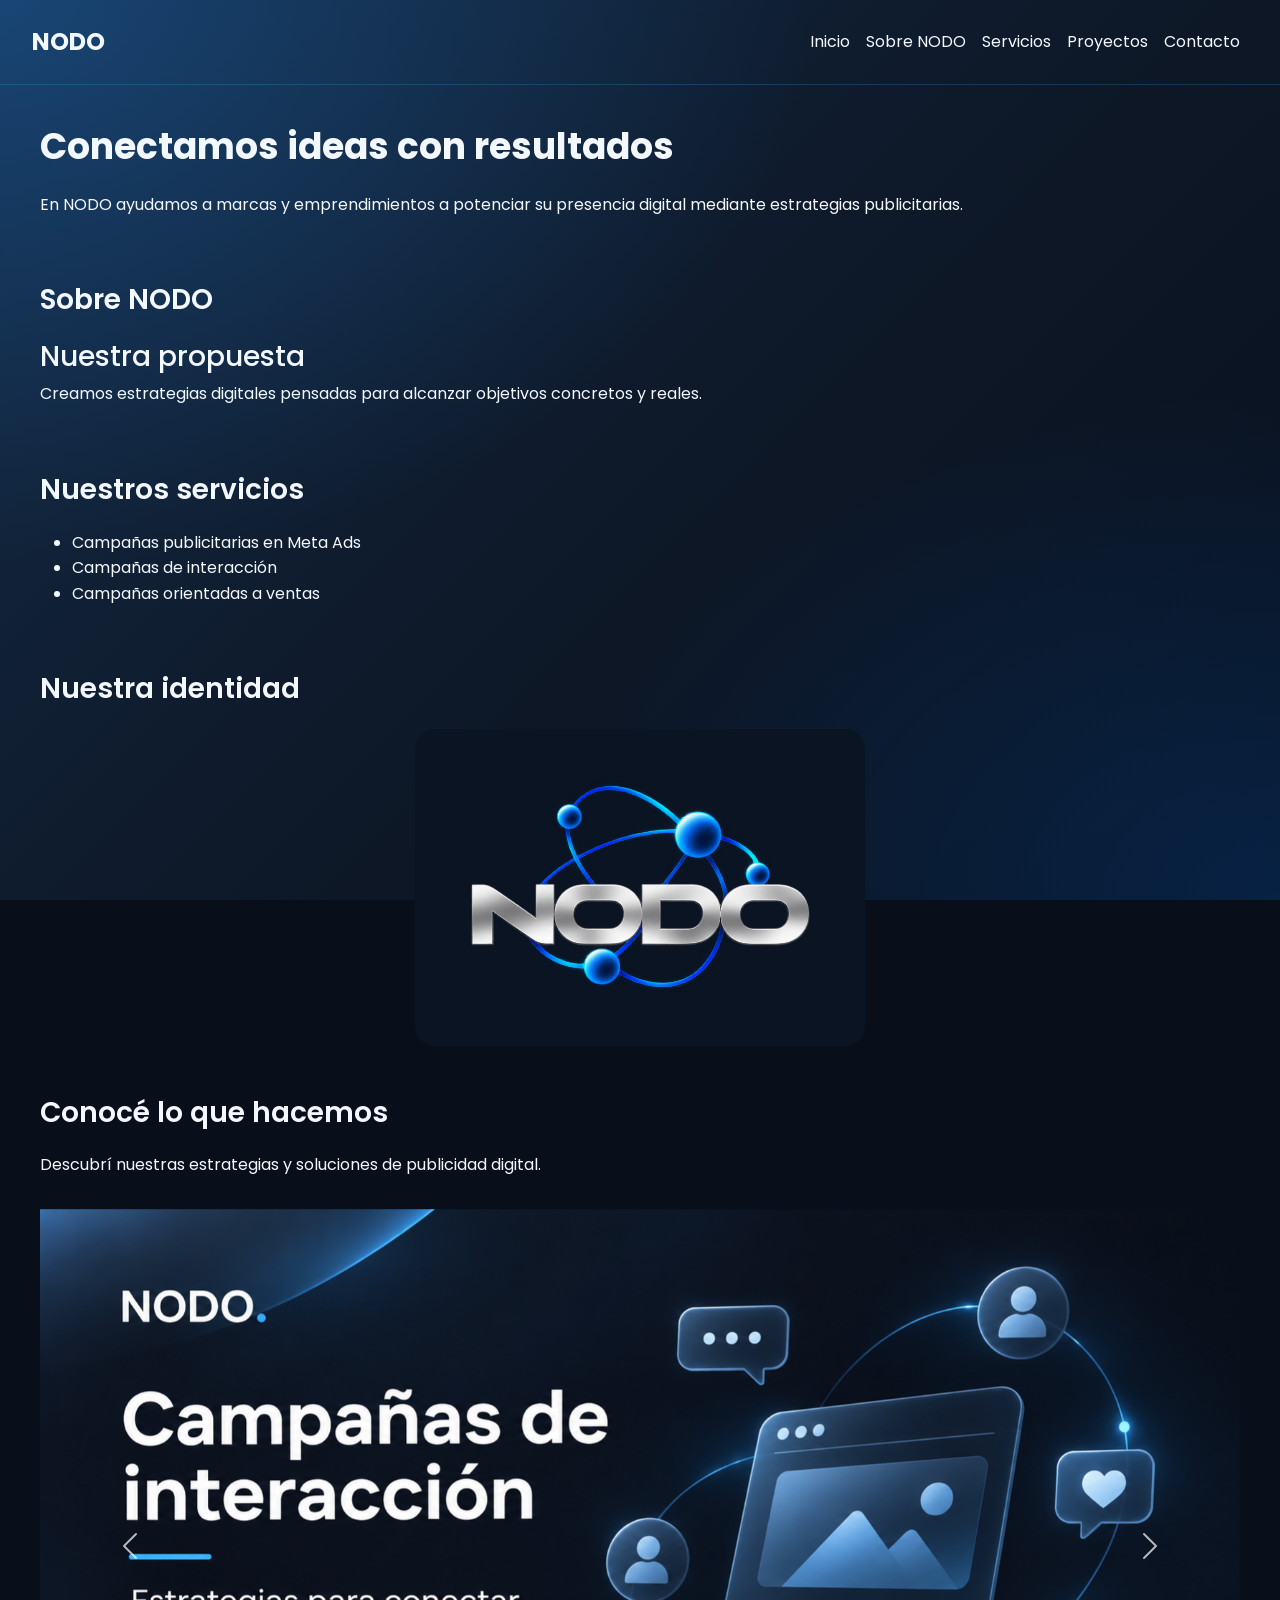
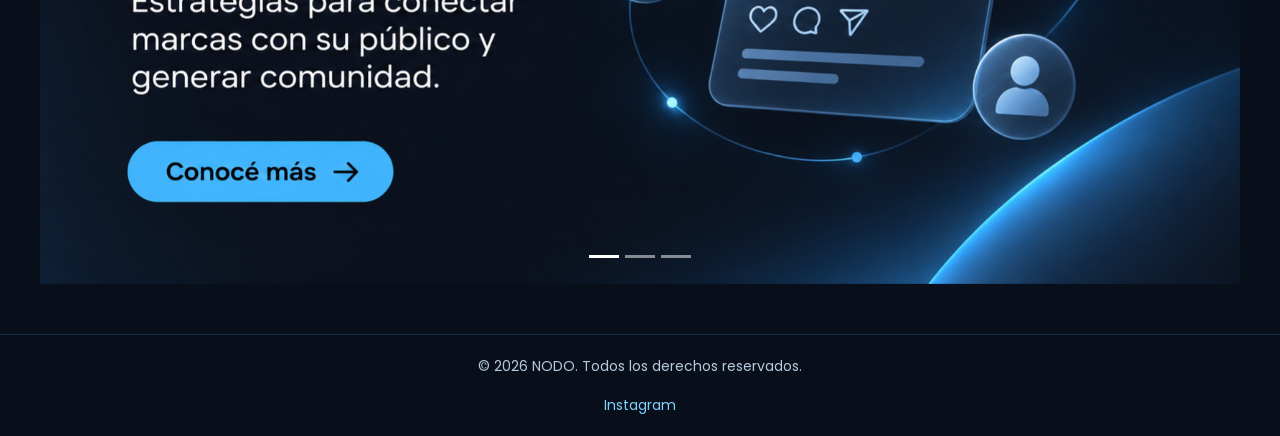
<file: index.html>
<!DOCTYPE html>
<html lang="es">

<head>
  <meta charset="UTF-8">
  <meta name="viewport" content="width=device-width, initial-scale=1.0">
  <title>NODO | Inicio </title>

  <link rel="preconnect" href="https://fonts.googleapis.com">
  <link rel="stylesheet" href="https://fonts.googleapis.com/css2?family=Poppins:wght@400;500;600;700&display=swap">


  <!-- Bootstrap CSS -->
  <link href="https://cdn.jsdelivr.net/npm/bootstrap@5.3.3/dist/css/bootstrap.min.css" rel="stylesheet">
<!-- AOS CSS -->
<link rel="stylesheet" href="https://unpkg.com/aos@2.3.1/dist/aos.css">
  <link rel="stylesheet" href="styles/style.css">
</head>

<body>

  <header class="encabezado">
    <nav class="navbar navbar-expand-lg navbar-dark">
      <div class="container-fluid">
        <a class="navbar-brand" href="index.html">NODO</a>

        <button class="navbar-toggler" type="button" data-bs-toggle="collapse" data-bs-target="#menuNodo"
          aria-controls="menuNodo" aria-expanded="false" aria-label="Abrir menú">
          <span class="navbar-toggler-icon"></span>
        </button>

        <div class="collapse navbar-collapse" id="menuNodo">
          <ul class="navbar-nav ms-auto">
            <li class="nav-item">
              <a class="nav-link" href="index.html">Inicio</a>
            </li>
            <li class="nav-item">
              <a class="nav-link" href="pages/nosotros.html">Sobre NODO</a>
            </li>
            <li class="nav-item">
              <a class="nav-link" href="pages/servicios.html">Servicios</a>
            </li>
            <li class="nav-item">
              <a class="nav-link" href="pages/proyectos.html">Proyectos</a>
            </li>
            <li class="nav-item">
              <a class="nav-link" href="pages/contacto.html">Contacto</a>
            </li>
          </ul>
        </div>
      </div>
    </nav>
  </header>

  <main>
    <section data-aos="fade-in">
      <h1 class="titulo-principal">Conectamos ideas con resultados</h1>
      <p class="texto-general">
        En NODO ayudamos a marcas y emprendimientos a potenciar
        su presencia digital mediante estrategias publicitarias.
      </p>
    </section>

    <section data-aos="fade-up">
      <h2 class="titulo-secundario">Sobre NODO</h2>

      <article>
        <h3>Nuestra propuesta</h3>
        <p class="texto-general">
          Creamos estrategias digitales pensadas para alcanzar
          objetivos concretos y reales.
        </p>
      </article>
    </section>

   <section data-aos="fade-up">
      <h2 class="titulo-secundario">Nuestros servicios</h2>

      <ul>
        <li>Campañas publicitarias en Meta Ads</li>
        <li>Campañas de interacción</li>
        <li>Campañas orientadas a ventas</li>
      </ul>
    </section>
    <section>
      <h2 class="titulo-secundario">Nuestra identidad</h2>

      <figure data-aos="zoom-in">
        <img src="images/logo-nodo-transparente.png" alt="Logo de NODO">

      </figure>
    </section>

    <!-- GALERÍA DE SERVICIOS -->
    <section class="seccion-proyectos">
      <h2 class="titulo-secundario">
        Conocé lo que hacemos
      </h2>
      <p class="texto-general">
        Descubrí nuestras estrategias y soluciones
        de publicidad digital.
      </p>

      <div id="carouselNodo" class="carousel slide" aria-label="Galería de servicios de NODO"
        aria-roledescription="carrusel">

        <div class="carousel-indicators">
          <button type="button" data-bs-target="#carouselNodo" data-bs-slide-to="0" class="active" aria-current="true"
            aria-label="Imagen 1"></button>
          <button type="button" data-bs-target="#carouselNodo" data-bs-slide-to="1" aria-label="Imagen 2"></button>
          <button type="button" data-bs-target="#carouselNodo" data-bs-slide-to="2" aria-label="Imagen 3"></button>
        </div>
        <div class="carousel-inner">

          <div class="carousel-item active">
            <a href="pages/servicios.html">
              <img src="images/campana-interaccion.png" class="d-block w-100" alt="Campañas de interacción de NODO">
            </a>
          </div>

          <div class="carousel-item">
            <a href="pages/servicios.html">
              <img src="images/campana-ventas.png" class="d-block w-100" alt="Campañas de ventas de NODO">
            </a>
          </div>

          <div class="carousel-item">
            <a href="pages/nosotros.html">
              <img src="images/estrategia-digital.png" class="d-block w-100" alt="Estrategias digitales de NODO">
            </a>
          </div>

        </div>

        <button class="carousel-control-prev" type="button" data-bs-target="#carouselNodo" data-bs-slide="prev">
          <span class="carousel-control-prev-icon" aria-hidden="true"></span>
          <span class="visually-hidden">Anterior</span>
        </button>

        <button class="carousel-control-next" type="button" data-bs-target="#carouselNodo" data-bs-slide="next">
          <span class="carousel-control-next-icon" aria-hidden="true"></span>
          <span class="visually-hidden">Siguiente</span>
        </button>

      </div>
    </section>

  </main>
  <footer>
    <p>© 2026 NODO. Todos los derechos reservados.</p>

    <a href="https://www.instagram.com/nodo.ed/" target="_blank" rel="noopener noreferrer">Instagram</a>
  </footer>

  <!-- Bootstrap JavaScript -->
  <script src="https://cdn.jsdelivr.net/npm/bootstrap@5.3.3/dist/js/bootstrap.bundle.min.js"></script>
<!-- AOS JavaScript -->
<script src="https://unpkg.com/aos@2.3.1/dist/aos.js"></script>

<script>
    AOS.init({
        duration: 800,
        once: true,
        easing: 'ease-in-out'
    });
</script>
</body>

</html>
</file>
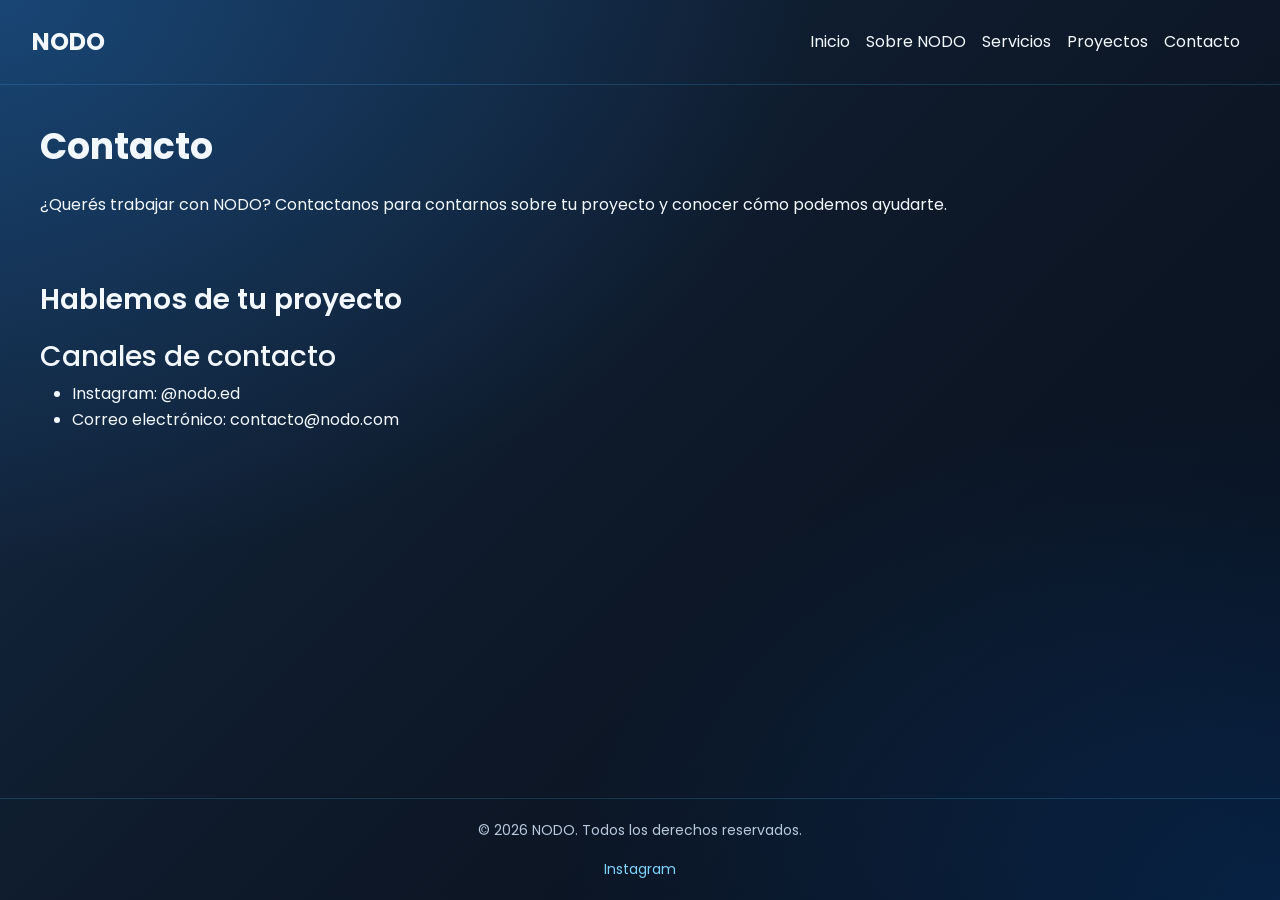
<file: pages/contacto.html>
<!DOCTYPE html>
<html lang="es">

<head>
  <meta charset="UTF-8">
  <meta name="viewport" content="width=device-width, initial-scale=1.0">
  <title>NODO | Contacto</title>
  <link rel="preconnect" href="https://fonts.googleapis.com">
  <link rel="stylesheet" href="https://fonts.googleapis.com/css2?family=Poppins:wght@400;500;600;700&display=swap">
  <!-- Bootstrap CSS -->
  <link href="https://cdn.jsdelivr.net/npm/bootstrap@5.3.3/dist/css/bootstrap.min.css" rel="stylesheet">
  <link rel="stylesheet" href="../styles/style.css">
</head>

<body>
  <header class="encabezado">
    <nav class="navbar navbar-expand-lg navbar-dark">
      <div class="container-fluid">
        <a class="navbar-brand" href="../index.html">NODO</a>

        <button class="navbar-toggler" type="button" data-bs-toggle="collapse" data-bs-target="#menuNodo"
          aria-controls="menuNodo" aria-expanded="false" aria-label="Abrir menú">
          <span class="navbar-toggler-icon"></span>
        </button>

        <div class="collapse navbar-collapse" id="menuNodo">
          <ul class="navbar-nav ms-auto">
            <li class="nav-item">
              <a class="nav-link" href="../index.html">Inicio</a>
            </li>
            <li class="nav-item">
              <a class="nav-link" href="nosotros.html">Sobre NODO</a>
            </li>
            <li class="nav-item">
              <a class="nav-link" href="servicios.html">Servicios</a>
            </li>
            <li class="nav-item">
              <a class="nav-link" href="proyectos.html">Proyectos</a>
            </li>
            <li class="nav-item">
              <a class="nav-link" href="contacto.html">Contacto</a>
            </li>
          </ul>
        </div>
      </div>
    </nav>
  </header>
  <main>
    <section>
      <h1 class="titulo-principal">Contacto</h1>

      <p class="texto-general">
        ¿Querés trabajar con NODO? Contactanos para contarnos
        sobre tu proyecto y conocer cómo podemos ayudarte.
      </p>
    </section>

    <section>
      <h2 class="titulo-secundario">Hablemos de tu proyecto</h2>

      <article>
        <h3>Canales de contacto</h3>

        <ul>
          <li>Instagram: @nodo.ed</li>
          <li>Correo electrónico: contacto@nodo.com</li>
        </ul>
      </article>
    </section>
  </main>
  <footer>
    <p>© 2026 NODO. Todos los derechos reservados.</p>

    <a href="https://www.instagram.com/nodo.ed/" target="_blank" rel="noopener noreferrer">Instagram</a>
  </footer>
  <!-- Bootstrap JavaScript -->
  <script src="https://cdn.jsdelivr.net/npm/bootstrap@5.3.3/dist/js/bootstrap.bundle.min.js"></script>
</body>

</html>
</file>
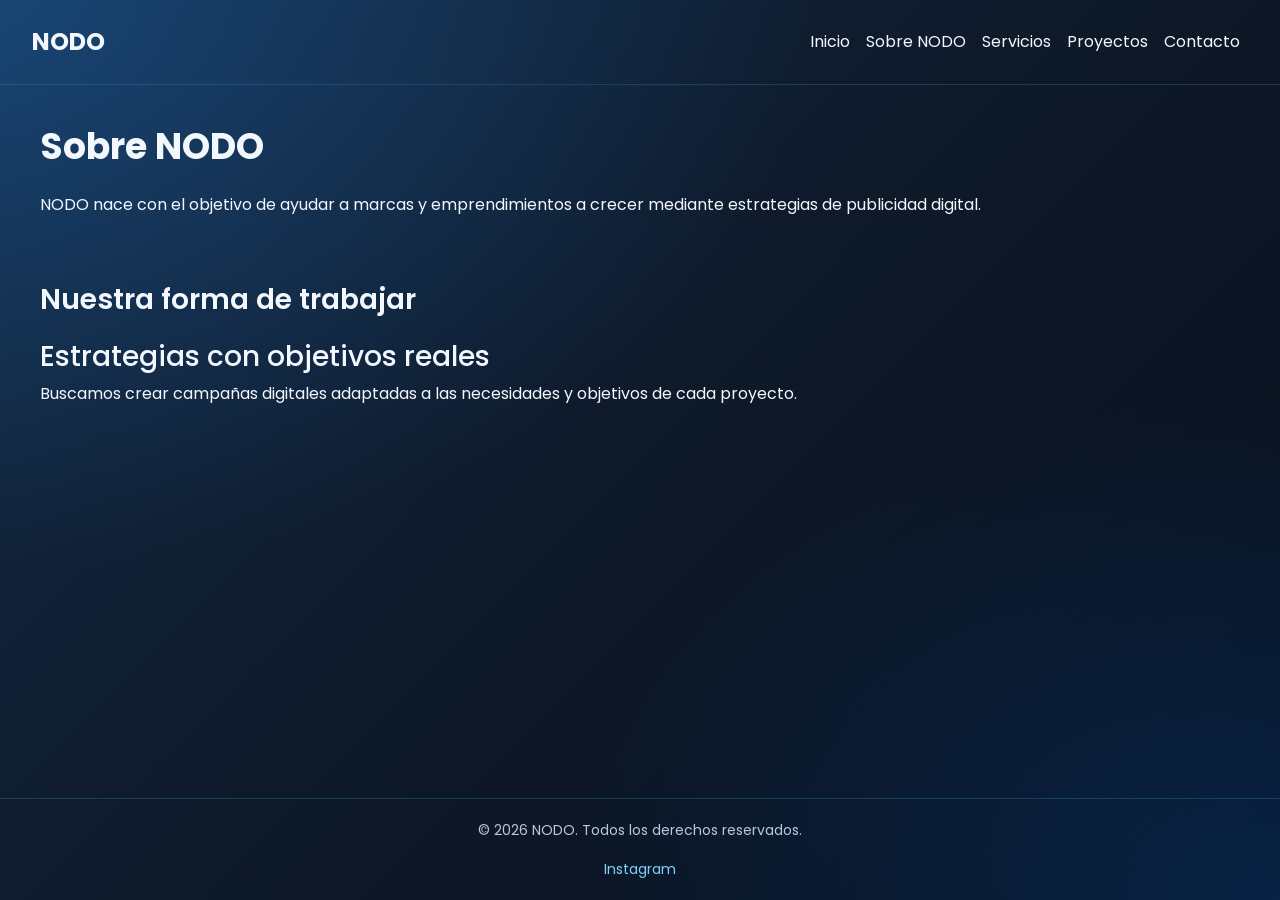
<file: pages/nosotros.html>
<!DOCTYPE html>
<html lang="es">

<head>
  <meta charset="UTF-8">
  <meta name="viewport" content="width=device-width, initial-scale=1.0">
  <title>NODO | Nosotros</title>
  <link rel="preconnect" href="https://fonts.googleapis.com">
  <link rel="stylesheet" href="https://fonts.googleapis.com/css2?family=Poppins:wght@400;500;600;700&display=swap">

  <!-- Bootstrap CSS -->
  <link href="https://cdn.jsdelivr.net/npm/bootstrap@5.3.3/dist/css/bootstrap.min.css" rel="stylesheet">

  <link rel="stylesheet" href="../styles/style.css">
</head>

<body>

  <header class="encabezado">
    <nav class="navbar navbar-expand-lg navbar-dark">
      <div class="container-fluid">
        <a class="navbar-brand" href="../index.html">NODO</a>

        <button class="navbar-toggler" type="button" data-bs-toggle="collapse" data-bs-target="#menuNodo"
          aria-controls="menuNodo" aria-expanded="false" aria-label="Abrir menú">
          <span class="navbar-toggler-icon"></span>
        </button>

        <div class="collapse navbar-collapse" id="menuNodo">
          <ul class="navbar-nav ms-auto">
            <li class="nav-item">
              <a class="nav-link" href="../index.html">Inicio</a>
            </li>
            <li class="nav-item">
              <a class="nav-link" href="nosotros.html">Sobre NODO</a>
            </li>
            <li class="nav-item">
              <a class="nav-link" href="servicios.html">Servicios</a>
            </li>
            <li class="nav-item">
              <a class="nav-link" href="proyectos.html">Proyectos</a>
            </li>
            <li class="nav-item">
              <a class="nav-link" href="contacto.html">Contacto</a>
            </li>
          </ul>
        </div>
      </div>
    </nav>
  </header>


  <main>
    <section>
      <h1 class="titulo-principal">Sobre NODO</h1>

      <p class="texto-general">
        NODO nace con el objetivo de ayudar a marcas y emprendimientos
        a crecer mediante estrategias de publicidad digital.
      </p>
    </section>

    <section>
      <h2 class="titulo-secundario">Nuestra forma de trabajar</h2>

      <article>
        <h3>Estrategias con objetivos reales</h3>
        <p class="texto-general">
          Buscamos crear campañas digitales adaptadas a las necesidades
          y objetivos de cada proyecto.
        </p>
      </article>
    </section>
  </main>

  <footer>
    <p>© 2026 NODO. Todos los derechos reservados.</p>

    <a href="https://www.instagram.com/nodo.ed/" target="_blank" rel="noopener noreferrer">Instagram</a>
  </footer>

  <!-- Bootstrap JavaScript -->
  <script src="https://cdn.jsdelivr.net/npm/bootstrap@5.3.3/dist/js/bootstrap.bundle.min.js"></script>

</body>

</html>
</file>
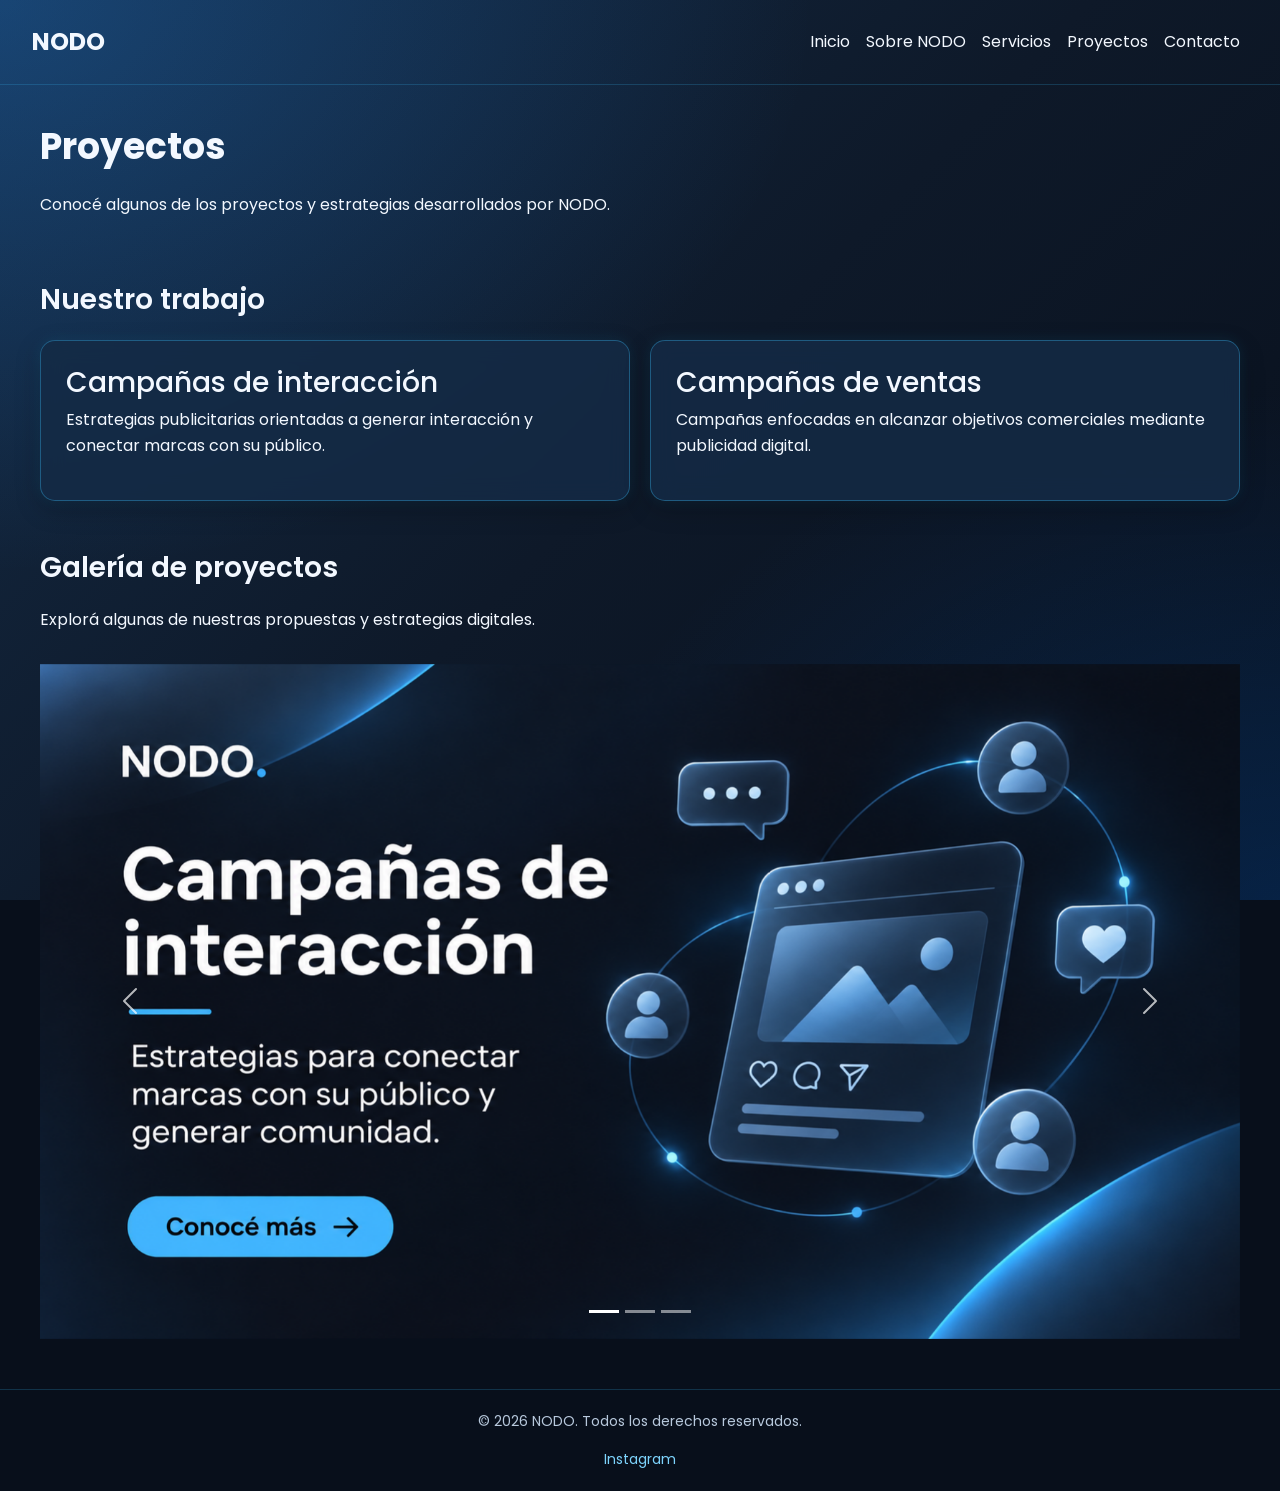
<file: pages/proyectos.html>
<!DOCTYPE html>
<html lang="es">

<head>
  <meta charset="UTF-8">
  <meta name="viewport" content="width=device-width, initial-scale=1.0">
  <title>NODO | Proyectos</title>
  <link rel="preconnect" href="https://fonts.googleapis.com">
  <link rel="stylesheet" href="https://fonts.googleapis.com/css2?family=Poppins:wght@400;500;600;700&display=swap">
  <!-- Bootstrap CSS -->
  <link href="https://cdn.jsdelivr.net/npm/bootstrap@5.3.3/dist/css/bootstrap.min.css" rel="stylesheet">
  <link rel="stylesheet" href="../styles/style.css">
</head>

<body>
  <header class="encabezado">
    <nav class="navbar navbar-expand-lg navbar-dark">
      <div class="container-fluid">
        <a class="navbar-brand" href="../index.html">NODO</a>

        <button class="navbar-toggler" type="button" data-bs-toggle="collapse" data-bs-target="#menuNodo"
          aria-controls="menuNodo" aria-expanded="false" aria-label="Abrir menú">
          <span class="navbar-toggler-icon"></span>
        </button>

        <div class="collapse navbar-collapse" id="menuNodo">
          <ul class="navbar-nav ms-auto">
            <li class="nav-item">
              <a class="nav-link" href="../index.html">Inicio</a>
            </li>
            <li class="nav-item">
              <a class="nav-link" href="nosotros.html">Sobre NODO</a>
            </li>
            <li class="nav-item">
              <a class="nav-link" href="servicios.html">Servicios</a>
            </li>
            <li class="nav-item">
              <a class="nav-link" href="proyectos.html">Proyectos</a>
            </li>
            <li class="nav-item">
              <a class="nav-link" href="contacto.html">Contacto</a>
            </li>
          </ul>
        </div>
      </div>
    </nav>

  </header>
  <main>
    <section>
      <h1 class="titulo-principal">Proyectos</h1>

      <p class="texto-general">
        Conocé algunos de los proyectos y estrategias
        desarrollados por NODO.
      </p>
    </section>

    <section class="seccion-proyectos">
      <h2 class="titulo-secundario">Nuestro trabajo</h2>
      <div class="grid-proyectos">
        <article>
          <h3>Campañas de interacción</h3>
          <p class="texto-general">
            Estrategias publicitarias orientadas a generar
            interacción y conectar marcas con su público.
          </p>
        </article>

        <article>
          <h3>Campañas de ventas</h3>
          <p class="texto-general">
            Campañas enfocadas en alcanzar objetivos comerciales
            mediante publicidad digital.
          </p>
        </article>
      </div>
    </section>

    <!-- GALERÍA DE PROYECTOS -->
    <section class="seccion-proyectos">
      <h2 class="titulo-secundario">Galería de proyectos</h2>
      <p class="texto-general">
        Explorá algunas de nuestras propuestas
        y estrategias digitales.
      </p>
      <!-- Carousel de Bootstrap -->

      <div id="carouselNodo" class="carousel slide" aria-label="Galería de proyectos de NODO"
        aria-roledescription="carrusel">

        <div class="carousel-indicators">
          <button type="button" data-bs-target="#carouselNodo" data-bs-slide-to="0" class="active" aria-current="true"
            aria-label="Imagen 1"></button>
          <button type="button" data-bs-target="#carouselNodo" data-bs-slide-to="1" aria-label="Imagen 2"></button>
          <button type="button" data-bs-target="#carouselNodo" data-bs-slide-to="2" aria-label="Imagen 3"></button>
        </div>

        <div class="carousel-inner">

          <div class="carousel-item active">
            <a href="servicios.html">
              <img src="../images/campana-interaccion.png" class="d-block w-100" alt="Campañas de interacción de NODO">
            </a>
          </div>


          <div class="carousel-item">
            <a href="servicios.html">
              <img src="../images/campana-ventas.png" class="d-block w-100" alt="Campañas de ventas de NODO">
            </a>
          </div>


          <div class="carousel-item">
            <a href="nosotros.html">
              <img src="../images/estrategia-digital.png" class="d-block w-100" alt="Estrategias digitales de NODO">
            </a>
          </div>


          <button class="carousel-control-prev" type="button" data-bs-target="#carouselNodo" data-bs-slide="prev">
            <span class="carousel-control-prev-icon" aria-hidden="true"></span>
            <span class="visually-hidden">Anterior</span>
          </button>

          <button class="carousel-control-next" type="button" data-bs-target="#carouselNodo" data-bs-slide="next">
            <span class="carousel-control-next-icon" aria-hidden="true"></span>
            <span class="visually-hidden">Siguiente</span>
          </button>
        </div>
    </section>

  </main>
  <footer>
    <p>© 2026 NODO. Todos los derechos reservados.</p>

    <a href="https://www.instagram.com/nodo.ed/" target="_blank" rel="noopener noreferrer">Instagram</a>
  </footer>

  <!-- Bootstrap JavaScript -->
  <script src="https://cdn.jsdelivr.net/npm/bootstrap@5.3.3/dist/js/bootstrap.bundle.min.js"></script>

</body>

</html>
</file>
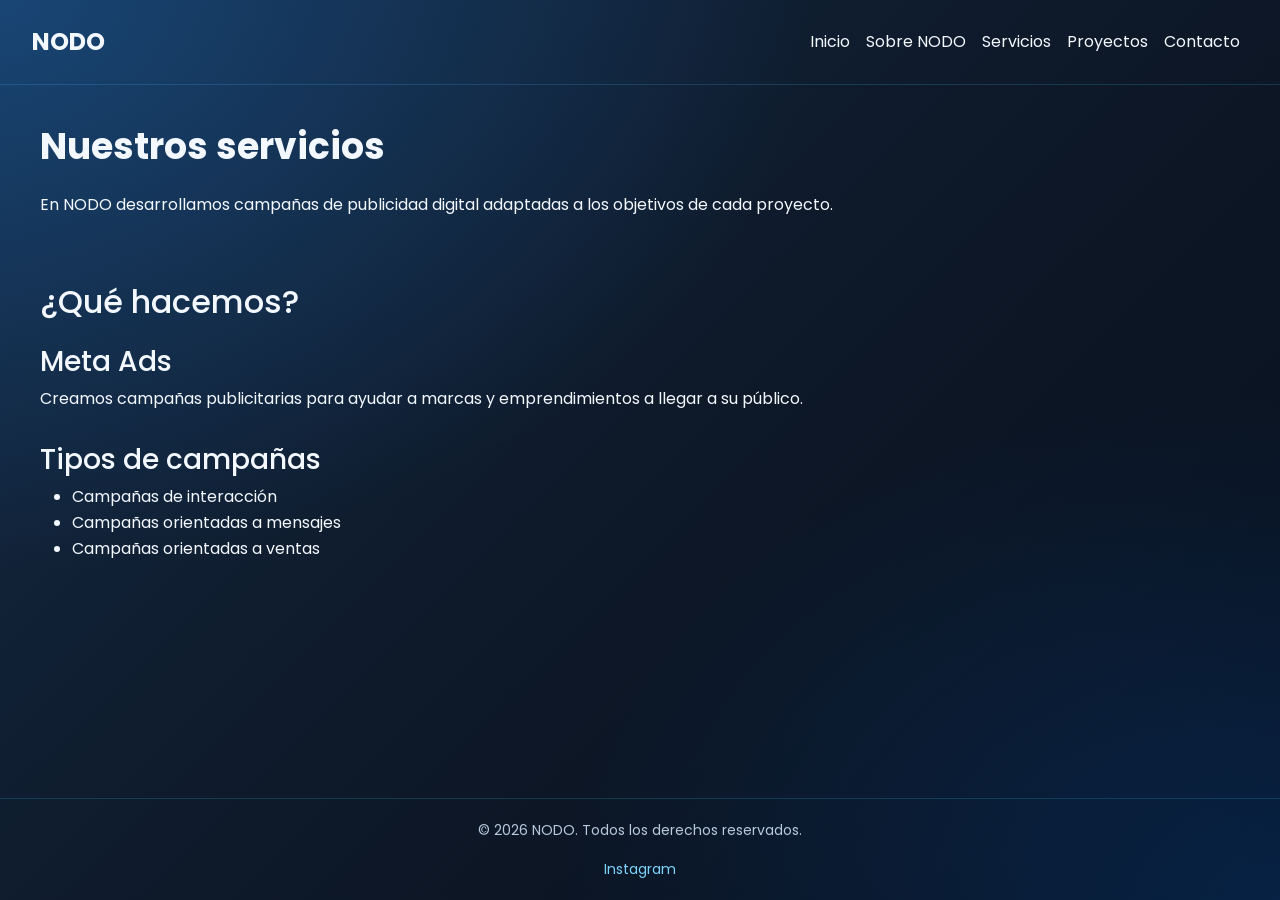
<file: pages/servicios.html>
<!DOCTYPE html>
<html lang="es">

<head>
  <meta charset="UTF-8">
  <meta name="viewport" content="width=device-width, initial-scale=1.0">
  <title>NODO | Servicios</title>
  <link rel="preconnect" href="https://fonts.googleapis.com">
  <link rel="stylesheet" href="https://fonts.googleapis.com/css2?family=Poppins:wght@400;500;600;700&display=swap">

  <!-- Bootstrap CSS -->
  <link href="https://cdn.jsdelivr.net/npm/bootstrap@5.3.3/dist/css/bootstrap.min.css" rel="stylesheet">

  <link rel="stylesheet" href="../styles/style.css">
</head>

<body>
  <header class="encabezado">
    <nav class="navbar navbar-expand-lg navbar-dark">
      <div class="container-fluid">
        <a class="navbar-brand" href="../index.html">NODO</a>

        <button class="navbar-toggler" type="button" data-bs-toggle="collapse" data-bs-target="#menuNodo"
          aria-controls="menuNodo" aria-expanded="false" aria-label="Abrir menú">
          <span class="navbar-toggler-icon"></span>
        </button>

        <div class="collapse navbar-collapse" id="menuNodo">
          <ul class="navbar-nav ms-auto">
            <li class="nav-item">
              <a class="nav-link" href="../index.html">Inicio</a>
            </li>
            <li class="nav-item">
              <a class="nav-link" href="nosotros.html">Sobre NODO</a>
            </li>
            <li class="nav-item">
              <a class="nav-link" href="servicios.html">Servicios</a>
            </li>
            <li class="nav-item">
              <a class="nav-link" href="proyectos.html">Proyectos</a>
            </li>
            <li class="nav-item">
              <a class="nav-link" href="contacto.html">Contacto</a>
            </li>
          </ul>
        </div>
      </div>
    </nav>
  </header>
  <main>
    <section>
      <h1 class="titulo-principal">Nuestros servicios</h1>
      <p>
        En NODO desarrollamos campañas de publicidad digital
        adaptadas a los objetivos de cada proyecto.
      </p>
    </section>

    <section>
      <h2>¿Qué hacemos?</h2>

      <article>
        <h3>Meta Ads</h3>
        <p>
          Creamos campañas publicitarias para ayudar a marcas
          y emprendimientos a llegar a su público.
        </p>
      </article>

      <article>
        <h3>Tipos de campañas</h3>
        <ul>
          <li>Campañas de interacción</li>
          <li>Campañas orientadas a mensajes</li>
          <li>Campañas orientadas a ventas</li>
        </ul>
      </article>
    </section>
  </main>

  <footer>
    <p>© 2026 NODO. Todos los derechos reservados.</p>

    <a href="https://www.instagram.com/nodo.ed/" target="_blank" rel="noopener noreferrer">Instagram</a>
  </footer>

  <!-- Bootstrap JavaScript -->
  <script src="https://cdn.jsdelivr.net/npm/bootstrap@5.3.3/dist/js/bootstrap.bundle.min.js"></script>

</body>

</html>
</file>
<file: styles/style.css>
* {
  margin: 0;
  padding: 0;
  box-sizing: border-box;
}

body {
  font-family: "Poppins", sans-serif;
  background-color: #080f1b;
  background-image: radial-gradient(ellipse at top left, rgba(36, 137, 237, 0.28), transparent 45%), radial-gradient(ellipse at bottom right, rgba(0, 119, 255, 0.18), transparent 40%), linear-gradient(135deg, #142b46, #0e1929, #080f1b);
  background-attachment: fixed;
  min-height: 100vh;
  color: #f3f8ff;
  line-height: 1.6;
  display: flex;
  flex-direction: column;
  min-height: 100vh;
}

main {
  flex: 1;
  padding: 20px;
}
main section {
  margin-bottom: 10px;
  padding: 20px;
  display: flex;
  flex-direction: column;
  gap: 15px;
}

@media (max-width: 767px) {
  main {
    padding: 15px;
  }
  main section {
    padding: 15px;
    gap: 12px;
  }
  footer {
    padding: 15px 20px;
  }
}
.titulo-secundario, .titulo-principal {
  font-size: 28px;
}

.titulo-principal {
  font-weight: 700;
}
@media (min-width: 768px) and (max-width: 1023px) {
  .titulo-principal {
    font-size: 30px;
  }
}
@media (min-width: 1024px) {
  .titulo-principal {
    font-size: 36px;
  }
}

.titulo-secundario {
  font-weight: 600;
}

.texto-general {
  font-size: 16px;
  font-weight: 400;
}

.encabezado {
  background-color: transparent;
  color: #F3F8FF;
  padding: 10px 20px;
  border-bottom: 1px solid rgba(56, 189, 248, 0.2);
}
@media (min-width: 1024px) {
  .encabezado {
    flex-direction: row;
  }
}

.encabezado .navbar {
  width: 100%;
  background: transparent;
  border: none;
  box-shadow: none;
}
.encabezado .navbar-brand {
  color: #F3F8FF;
  font-size: 24px;
  font-weight: 700;
}
.encabezado .navbar-brand:hover, .encabezado .navbar-brand:focus {
  color: #38BDF8;
}
.encabezado .nav-link {
  color: #F3F8FF;
  transition: color 0.3s ease, text-shadow 0.3s ease;
}
.encabezado .nav-link:hover, .encabezado .nav-link:focus {
  color: #38BDF8;
  text-shadow: 0 0 10px #38BDF8;
}
.encabezado .nav-link:active, .encabezado .nav-link.active {
  color: #60A5FA;
}
.encabezado .navbar-toggler {
  border-color: rgba(56, 189, 248, 0.35);
}
.encabezado .navbar-toggler-icon {
  filter: brightness(0) invert(1);
}

.menu ul {
  flex-wrap: wrap;
  justify-content: center;
  list-style: none;
  display: flex;
  gap: 25px;
  align-items: center;
}
@media (min-width: 1024px) {
  .menu ul {
    flex-wrap: nowrap;
  }
}
.menu a {
  color: #F3F8FF;
  text-decoration: none;
  font-weight: 500;
}

footer {
  padding: 20px 40px;
  background-color: transparent;
  border-top: 1px solid rgba(56, 189, 248, 0.2);
  color: #B8C9DD;
  text-align: center;
  font-size: 14px;
}
footer a {
  color: #7DD3FC;
  text-decoration: none;
  transition: color 0.3s ease, text-shadow 0.3s ease;
}
footer a:hover {
  color: #38BDF8;
  text-shadow: 0 0 12px #38BDF8;
  text-decoration: underline;
}
footer a:focus-visible {
  color: #38BDF8;
  outline: 2px solid #38BDF8;
  outline-offset: 4px;
  border-radius: 3px;
}
footer a:active {
  color: #60A5FA;
}

figure {
  background-color: #0B1422;
  padding: 25px;
  border-radius: 20px;
  max-width: 450px;
  width: 100%;
  margin: 0 auto;
}
figure img {
  display: block;
  width: 100%;
  height: auto;
  margin: 0 auto;
  max-width: 400px;
}

.grid-proyectos {
  display: grid;
  grid-template-columns: 1fr;
  grid-template-areas: "interaccion" "ventas";
  gap: 20px;
}
.grid-proyectos article {
  background-color: rgba(20, 43, 70, 0.85);
  color: #F3F8FF;
  border: 1px solid rgba(56, 189, 248, 0.35);
  backdrop-filter: blur(12px);
  padding: 25px;
  border-radius: 15px;
  box-shadow: 0 8px 25px rgba(0, 0, 0, 0.25), 0 0 15px rgba(56, 189, 248, 0.12);
  transition: transform 0.3s ease, box-shadow 0.3s ease, background-color 0.3s ease;
}
.grid-proyectos article:first-child {
  grid-area: interaccion;
}
.grid-proyectos article:last-child {
  grid-area: ventas;
}
.grid-proyectos article:hover {
  background-color: #1C3B5C;
  transform: translateY(-5px);
  box-shadow: 0 10px 25px rgba(0, 0, 0, 0.15);
}
@media (min-width: 768px) and (max-width: 1023px) {
  .grid-proyectos {
    grid-template-columns: 1fr 1fr;
    grid-template-areas: "interaccion ventas";
  }
}
@media (min-width: 1024px) {
  .grid-proyectos {
    grid-template-columns: 1fr 1fr;
    grid-template-areas: "interaccion ventas";
  }
}

.carousel-control-prev,
.carousel-control-next {
  opacity: 0.7;
  transition: opacity 0.3s ease, background-color 0.3s ease, transform 0.3s ease;
}
.carousel-control-prev:hover,
.carousel-control-next:hover {
  opacity: 1;
  background-color: rgba(28, 59, 92, 0.15);
  transform: scale(1.03);
}
.carousel-control-prev:focus-visible,
.carousel-control-next:focus-visible {
  opacity: 1;
  outline: 3px solid #1C3B5C;
  outline-offset: -3px;
}
.carousel-control-prev:active,
.carousel-control-next:active {
  background-color: rgba(28, 59, 92, 0.3);
}

/*# sourceMappingURL=style.css.map */
</file>
